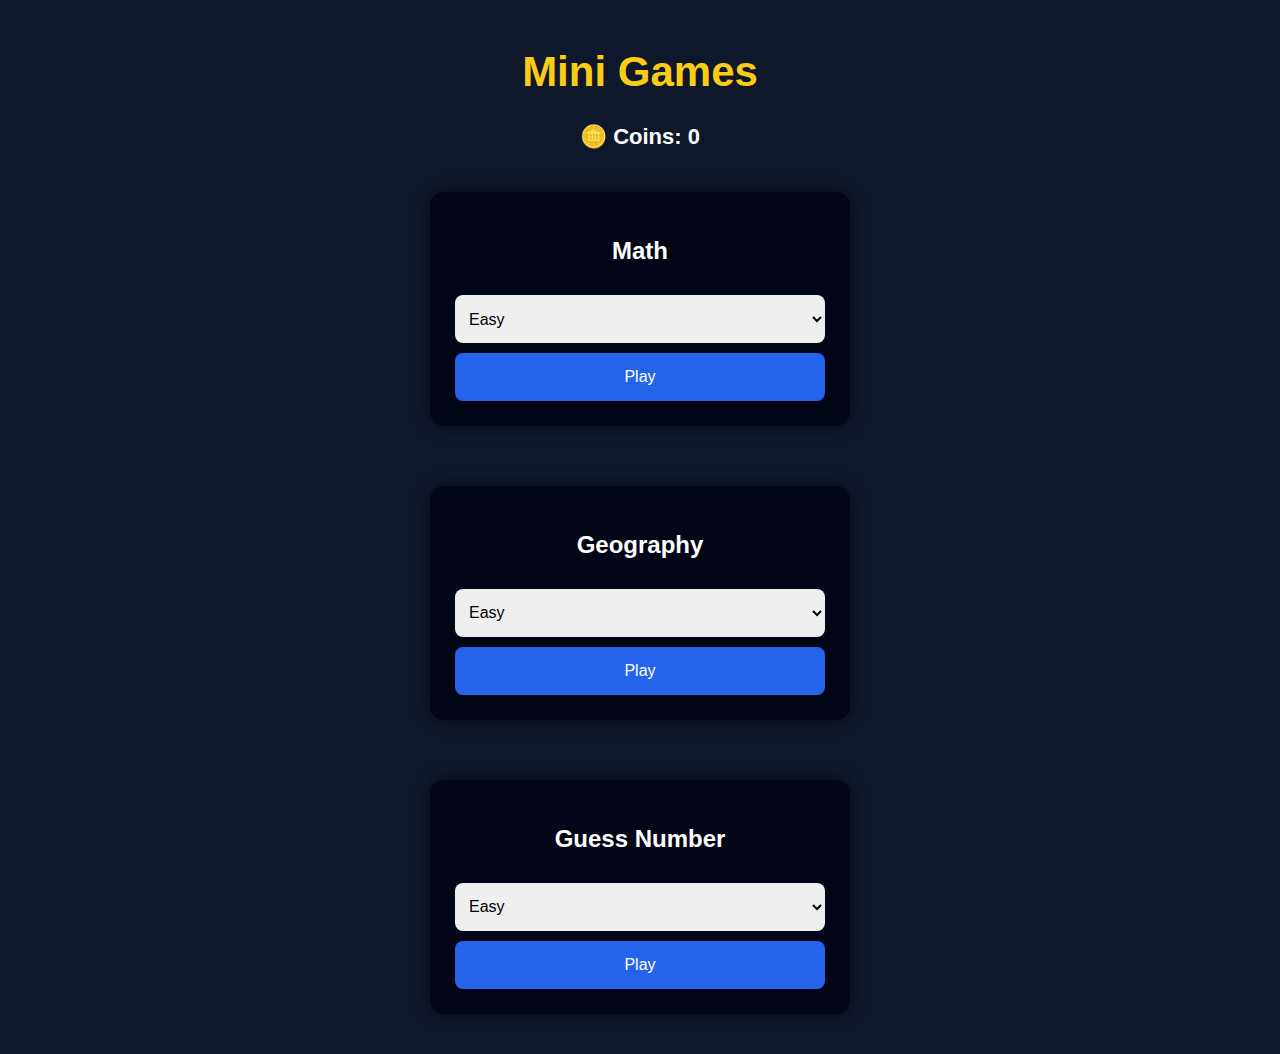
<file: index.html>
<!DOCTYPE html>
<html>
<head>
  <meta name="viewport" content="width=device-width, initial-scale=1.0">
  <title>Mini Games</title>
  <link rel="stylesheet" href="style.css">
</head>
<body>

<h1>Mini Games</h1>
<h3 id="coins">🪙 Coins: 0</h3>

<div class="game-container">

  <div class="card">
    <h2>Math</h2>
    <select id="mathDiff">
      <option value="easy">Easy</option>
      <option value="medium">Medium</option>
      <option value="hard">Hard</option>
    </select>
    <button onclick="play('math')">Play</button>
  </div>

  <div class="card">
    <h2>Geography</h2>
    <select id="geoDiff">
      <option value="easy">Easy</option>
      <option value="medium">Medium</option>
      <option value="hard">Hard</option>
    </select>
    <button onclick="play('geo')">Play</button>
  </div>

  <div class="card">
    <h2>Guess Number</h2>
    <select id="guessDiff">
      <option value="easy">Easy</option>
      <option value="medium">Medium</option>
      <option value="hard">Hard</option>
    </select>
    <button onclick="play('guess')">Play</button>
  </div>

</div>

<script>
let coins = Number(localStorage.getItem("coins")) || 0;
document.getElementById("coins").innerText = "🪙 Coins: " + coins;

function play(game){
  let diff = document.getElementById(game + "Diff").value;
  localStorage.setItem(game + "_difficulty", diff);
  location.href = game + ".html";
}
</script>

</body>
</html>
</file>
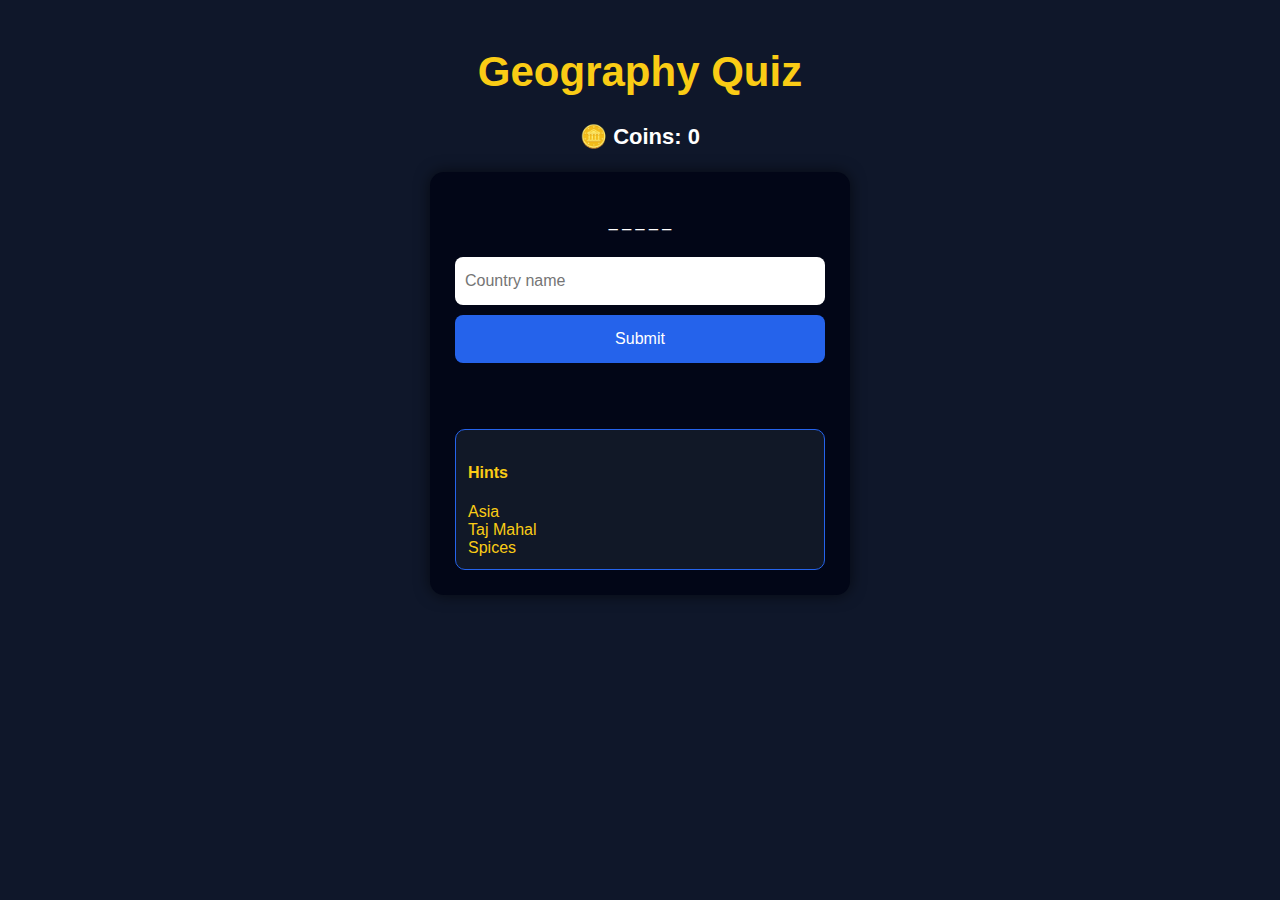
<file: geo.html>
<!DOCTYPE html>
<html>
<head>
  <meta name="viewport" content="width=device-width, initial-scale=1.0">
  <title>Geography Game</title>
  <link rel="stylesheet" href="style.css">
</head>
<body>

<h1>Geography Quiz</h1>
<h3 id="coins">🪙 Coins: 0</h3>

<div class="card">
  <p id="question"></p>
  <input id="answer" placeholder="Country name">
  <button id="submitBtn">Submit</button>
  <p id="msg"></p>

  <div id="hints-box">
    <h4>Hints</h4>
    <div id="hints"></div>
  </div>
</div>

<script src="geo.js"></script>
</body>
</html>
</file>
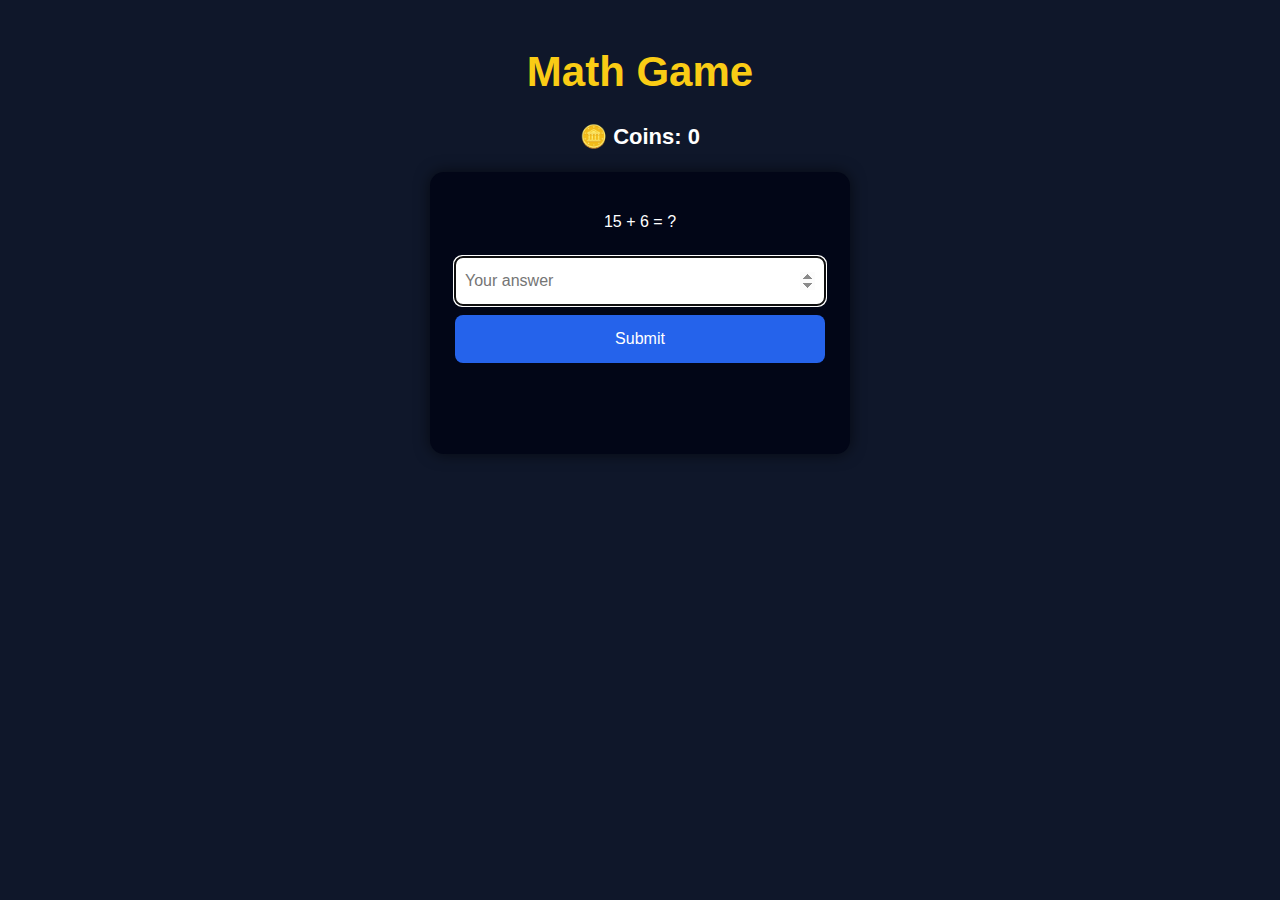
<file: math.html>
<!DOCTYPE html>
<html>
<head>
  <meta name="viewport" content="width=device-width, initial-scale=1.0">
  <title>Math Game</title>
  <link rel="stylesheet" href="style.css">
</head>
<body>

<h1>Math Game</h1>
<h3 id="coins">🪙 Coins: 0</h3>

<div class="card">
  <p id="question"></p>
  <input type="number" id="answer" placeholder="Your answer">
  <button id="submitBtn">Submit</button>
  <p id="msg"></p>

  <div id="hints-box" style="display:none;">
    <h4>Hints</h4>
    <div id="hints"></div>
  </div>
</div>

<script src="math.js"></script>
</body>
</html>
</file>
<file: style.css>
* {
  box-sizing: border-box;
}

body {
  margin: 0;
  font-family: Arial, sans-serif;
  background: #0f172a;
  color: white;
  text-align: center;
  padding: 20px;
}

h1 {
  font-size: clamp(28px, 6vw, 42px);
  color: #facc15;
}

h3 {
  font-size: clamp(16px, 4vw, 22px);
}

.card {
  background: #020617;
  padding: 25px;
  width: 90%;
  max-width: 420px;
  margin: 20px auto;
  border-radius: 14px;
  box-shadow: 0 0 15px rgba(0,0,0,0.6);
}

button, input, select {
  width: 100%;
  min-height: 48px;
  margin-top: 10px;
  font-size: 16px;
  border-radius: 8px;
  border: none;
}

input, select {
  padding: 10px;
}

button {
  background: #2563eb;
  color: white;
  cursor: pointer;
}

button:hover {
  background: #1e40af;
}

button:disabled {
  background: gray;
  cursor: not-allowed;
}

#msg {
  min-height: 40px;
  margin-top: 10px;
}

#hints-box {
  background: #111827;
  border: 1px solid #2563eb;
  padding: 12px;
  margin-top: 15px;
  border-radius: 10px;
  color: #facc15;
  text-align: left;
}

.game-container {
  display: flex;
  flex-direction: column;
  gap: 20px;
  align-items: center;
}

.game-card {
  width: 90%;
  max-width: 320px;
}
</file>
